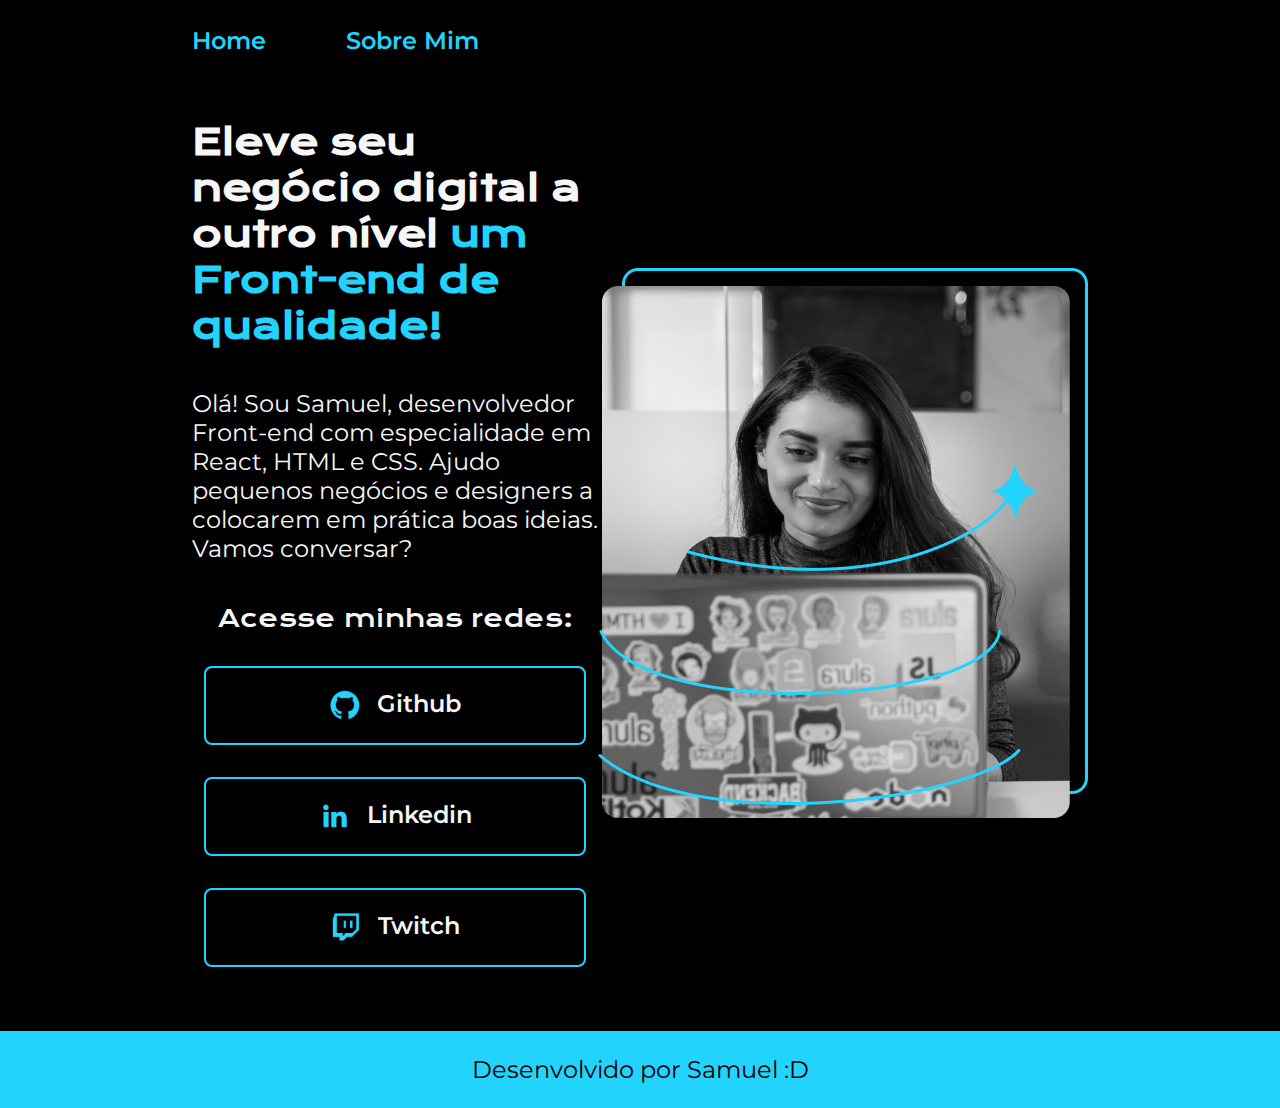
<file: index.html>
<!DOCTYPE html>
<html lang="pt-br">
<head>
    <meta charset="UTF-8">
    <meta name="viewport" content="width=device-width, initial-scale=1.0">
    <title>Portfolio saminho</title>
    <link rel="stylesheet" href="./styles/style.css">
</head>
<body>

    <header class="cabecalho">
        <nav class="cabecalho__menu">
            <a class="cabecalho__menu__link" href="index.html">Home</a>
            <a class="cabecalho__menu__link" href="about.html">Sobre Mim</a>
        </nav>
    </header>
    <main class="apresentacao">

        <section class="apresentacao__conteudo">
            <h1 class="apresentacao__conteudo__titulo">Eleve seu negócio digital a outro nível <strong class="destaque-titulo">um Front-end de qualidade!</strong></h1>
            <p class="apresentacao__conteudo__paragrafo">Olá! Sou Samuel, desenvolvedor Front-end com especialidade em React, HTML e CSS. Ajudo pequenos negócios e designers a colocarem em prática boas ideias. Vamos conversar?</p>
            <div class="apresentacao__links">
                <h2 class="apresentacao__links__subtitulo">Acesse minhas redes:</h2>
                <a class="apresentacao__links__link" href="https://www.instagram.com/samuelaltenhofen/">
                    <img class="logos" src="/assets/Logo Github.png" alt="logo git">
                    Github    
                </a>
                <a class="apresentacao__links__link" href="https://github.com/samuelaltenhofen">
                    <img class="logos" src="/assets/Logo linkedin.png" alt="logo linkedin">
                    Linkedin
                </a>
                <a class="apresentacao__links__link" href="https://www.twitch.tv/saminh00">
                    <img class="logos" src="/assets/Logo Twitch.png" alt="logo twitch">
                    Twitch
                </a>
            </div>
        </section>
        <img src="/assets/imagem.png" alt="Foto da joana santos estudando.">

    </main>

    <footer class="rodape">
        <p>Desenvolvido por Samuel :D</p>

    </footer>

</body>
</html>
</file>
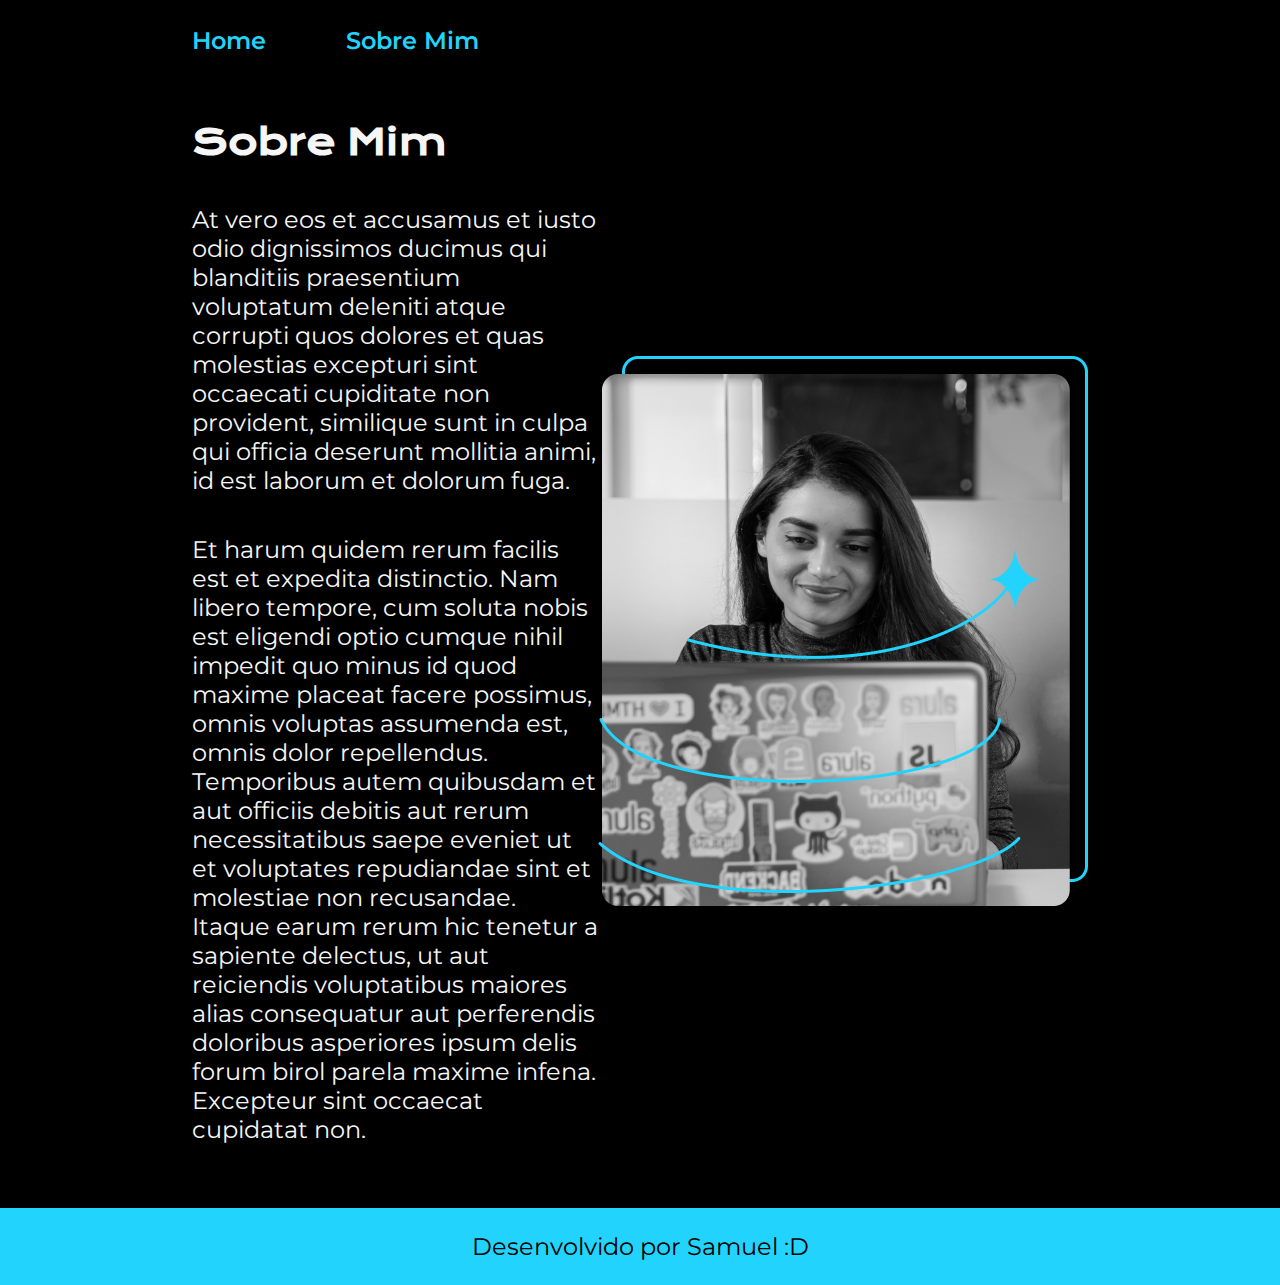
<file: about.html>
<!DOCTYPE html>
<html lang="pt-br">
<head>
    <meta charset="UTF-8">
    <meta name="viewport" content="width=device-width, initial-scale=1.0">
    <title>Sobre Mim</title>
    <link rel="stylesheet" href="./styles/style.css">
</head>
<body>
    <header class="cabecalho">
        <nav class="cabecalho__menu">
            <a class="cabecalho__menu__link" href="index.html">Home</a>
            <a class="cabecalho__menu__link" href="about.html">Sobre Mim</a>
        </nav>
    </header>
    <main class="apresentacao">
        <section class="apresentacao__conteudo">
            <h1 class="apresentacao__conteudo__titulo">Sobre Mim</h1>
            <p class="apresentacao__conteudo__paragrafo">At vero eos et accusamus et iusto odio dignissimos ducimus qui blanditiis praesentium voluptatum deleniti atque corrupti quos dolores et quas molestias excepturi sint occaecati cupiditate non provident, similique sunt in culpa qui officia deserunt mollitia animi, id est laborum et dolorum fuga.</p>
            <p class="apresentacao__conteudo__paragrafo"> Et harum quidem rerum facilis est et expedita distinctio. Nam libero tempore, cum soluta nobis est eligendi optio cumque nihil impedit quo minus id quod maxime placeat facere possimus, omnis voluptas assumenda est, omnis dolor repellendus. Temporibus autem quibusdam et aut officiis debitis aut rerum necessitatibus saepe eveniet ut et voluptates repudiandae sint et molestiae non recusandae. Itaque earum rerum hic tenetur a sapiente delectus, ut aut reiciendis voluptatibus maiores alias consequatur aut perferendis doloribus asperiores ipsum delis forum birol parela maxime infena. Excepteur sint occaecat cupidatat non.
            </p>
           
        </section>
        <img src="/assets/imagem.png" alt="Foto da joana santos estudando.">

    </main>
    <footer class="rodape">
        <p>Desenvolvido por Samuel :D</p>

    </footer>
</body>
</html>
</file>
<file: styles/style.css>
@import url('https://fonts.googleapis.com/css2?family=Krona+One&family=Montserrat:ital@0;1&display=swap');

:root{
    --cor-primaria: #000000;
    --cor-secundaria: #F6F6F6;
    --cor-terciaria: #22D4FD;
    --cor-hover: #272727;

    --fonte-primaria: "Krona One", sans-serif;
    --fonte-secundaria: "Montserrat", sans-serif;
}

* {
    margin: 0;
    padding: 0;
}

body {
    /*height: 100vh; altura do body em 100% do view high, altura maxima da tela */ 
    box-sizing: border-box; /* faz com que os filhos do body nao extrapolem o body, pesquisar sobre box-sizing */
    background-color: var(--cor-primaria);
    color: var(--cor-secundaria);

}

.cabecalho {
    padding: 2% 0 0 15%;

}


.cabecalho__menu {
    display: flex;
    gap: 80px;

}

.cabecalho__menu__link {
    font-family: var(--fonte-secundaria);
    font-size: 24px;
    font-weight: 600;
    color: var(--cor-terciaria);
    text-decoration: none;
}

.destaque-titulo {

    color: var(--cor-terciaria);
}

.apresentacao { /* pra conferir mais sobre pesquisar sobre flexbox */
    padding: 5% 15%;
    display: flex; /* formata tudo que esta em apresentacao em caixas flex */
    align-items: center; /* alinha os itens da apresentacao em centro*/
    justify-content: space-between;

}

.apresentacao__conteudo {
    width: 615px;
    display: flex;
    flex-direction: column;
    gap: 40px;
    

}

.apresentacao__conteudo__titulo {
    font-size: 36px;
    font-family: var(--fonte-primaria);
}

.apresentacao__conteudo__paragrafo {
    font-size: 24px;
    font-family: var(--fonte-secundaria);
}

.apresentacao__links {
    display: flex;
    flex-direction: column;
    align-items: center;
    justify-content: space-between;
    gap: 32px;
}

.apresentacao__links__subtitulo  {
    font-family: var(--fonte-primaria);
    font-size: 24px;
    font-weight: 400;

}

.apresentacao__links__link {
    /* background-color: #22D4FD; */
    display: flex;
    justify-content: center;
    gap: 16px;
    /* align-items: baseline; */
    width: 378px;
    border-radius: 8px;
    text-align: center;
    font-weight: 600;
    font-size: 24px;
    padding: 21.5px 0;
    text-decoration: none;
    color: var(--cor-secundaria);
    border: 2px solid var(--cor-terciaria);
    font-family: var(--fonte-secundaria);
}

/* .logos  {
    width: 32px;
    margin: 1%;

} */

.apresentacao__links__link:hover {
    background-color: var(--cor-hover) ;


}

.rodape {
    color: var(--cor-primaria);
    background-color: var(--cor-terciaria);
    padding: 24px;
    text-align: center;
    font-family: var(--fonte-secundaria);
    font-size: 24px;
    font-weight: 400;

}
</file>
